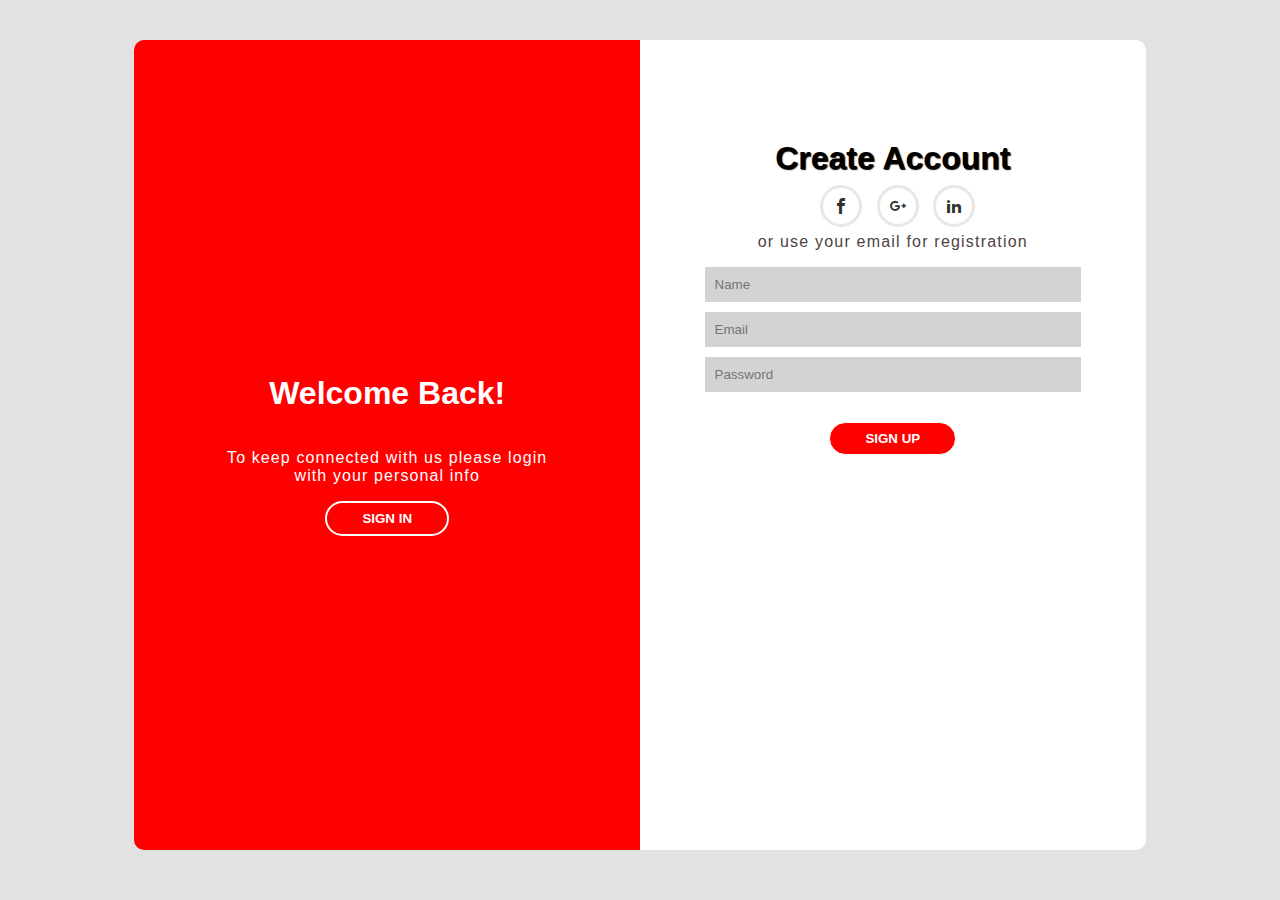
<file: index.html>
<!DOCTYPE html>
<html lang="en">

<head>
    <meta charset="UTF-8">
    <meta http-equiv="X-UA-Compatible" content="IE=edge">
    <meta name="viewport" content="width=device-width, initial-scale=1.0">
    <link rel="stylesheet" href="icomoon/style.css">
    <link rel="stylesheet" href="style.css">
    <title>Login</title>
</head>

<body>
    <div class="conteiner">
        <div class="signIn">
            <h1 class="header">Welcome Back!</h1>
            <p>To keep connected with us please login <br>
                with your personal info</p>
            <button class="buttonSignIn">sign in</button>
        </div>
        <div class="signUp">
            <div class="createAccount">
                <h1>Create Account</h1>
                <ul>
                    <li><a href=""><span class="icon-facebook icons"></span></a></li>
                    <li><a href=""><span class="icon-google-plus icons"></span></a></li>
                    <li><a href=""><span class="icon-linkedin2 icons"></span></a></li>
                </ul>

                <p>or use your email for registration</p>

                <form action="#">

                    <div>
                        <label for="name"></label>
                        <input class="input" type="text" name="name" id="name" placeholder="Name">
                    </div>

                    <div>
                        <label for="email"></label>
                        <input class="input" type="email" name="email" id="email" placeholder="Email">
                    </div>

                    <div>
                        <label for="password"></label>
                        <input class="input" type="password" name="password" id="password" placeholder="Password">
                    </div>

                    <button class="buttonSignUp">Sign up</button>
                    
                </form>
            </div>
        </div>
</body>

</html>
</file>
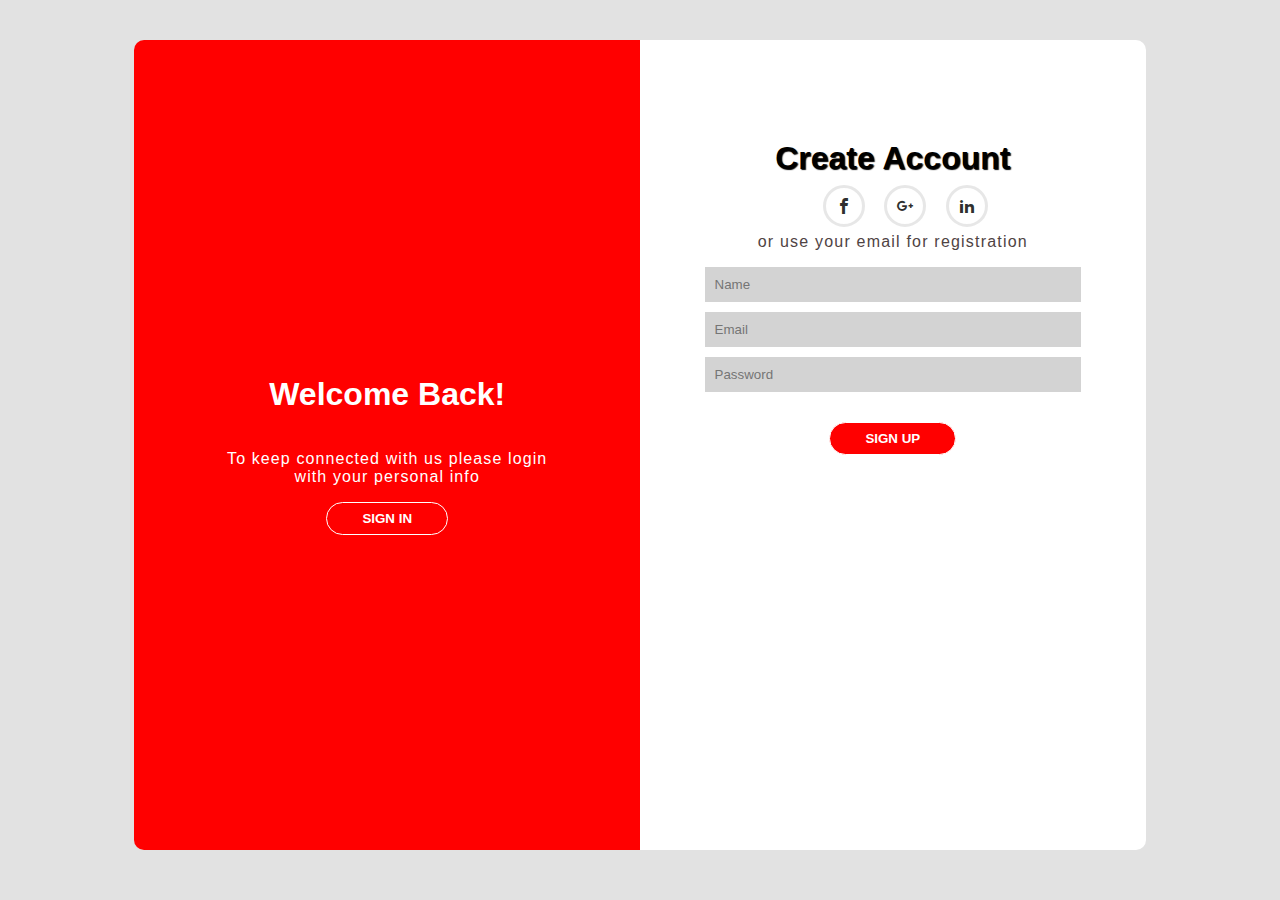
<file: layoutDesign/index.html>
<!DOCTYPE html>
<html lang="en">

<head>
    <meta charset="UTF-8">
    <meta http-equiv="X-UA-Compatible" content="IE=edge">
    <meta name="viewport" content="width=device-width, initial-scale=1.0">
    <link rel="stylesheet" href="../icomoon/style.css">
    <link rel="stylesheet" href="style.css">
    <title>Teste</title>
</head>

<body>
    <div class="conteiner">
        <div class="singIn">
            <h1 class="header">Welcome Back!</h1>
            <p>To keep connected with us please login <br>
                with your personal info</p>
            <button class="buttonSingIn">sign in</button>
        </div>
        <div class="signUp">
            <div class="createAccount">
                <h1>Create Account</h1>
                <ul>
                    <li><a href="#"><span class="icon-facebook icons"></span></a></li>
                    <li><a href="#"><span class="icon-google-plus icons"></span></a></li>
                    <li><a href="#"><span class="icon-linkedin2 icons"></span></a></li>
                </ul>

                <p>or use your email for registration</p>
                
                <form action="#">
                    <label for="name"></label>
                    <input class="input" type="text" name="name" id="name" placeholder="Name"> <br>
                    <label for="email"></label>
                    <input class="input" type="email" name="email" id="email" placeholder="Email"> <br>
                    <label for="password"></label>
                    <input class="input" type="password" name="password" id="password" placeholder="Password"> <br>
                    <button class="buttonSingUp">Sign up</button>
                </form>
            </div>
        </div>
</body>

</html>
</file>
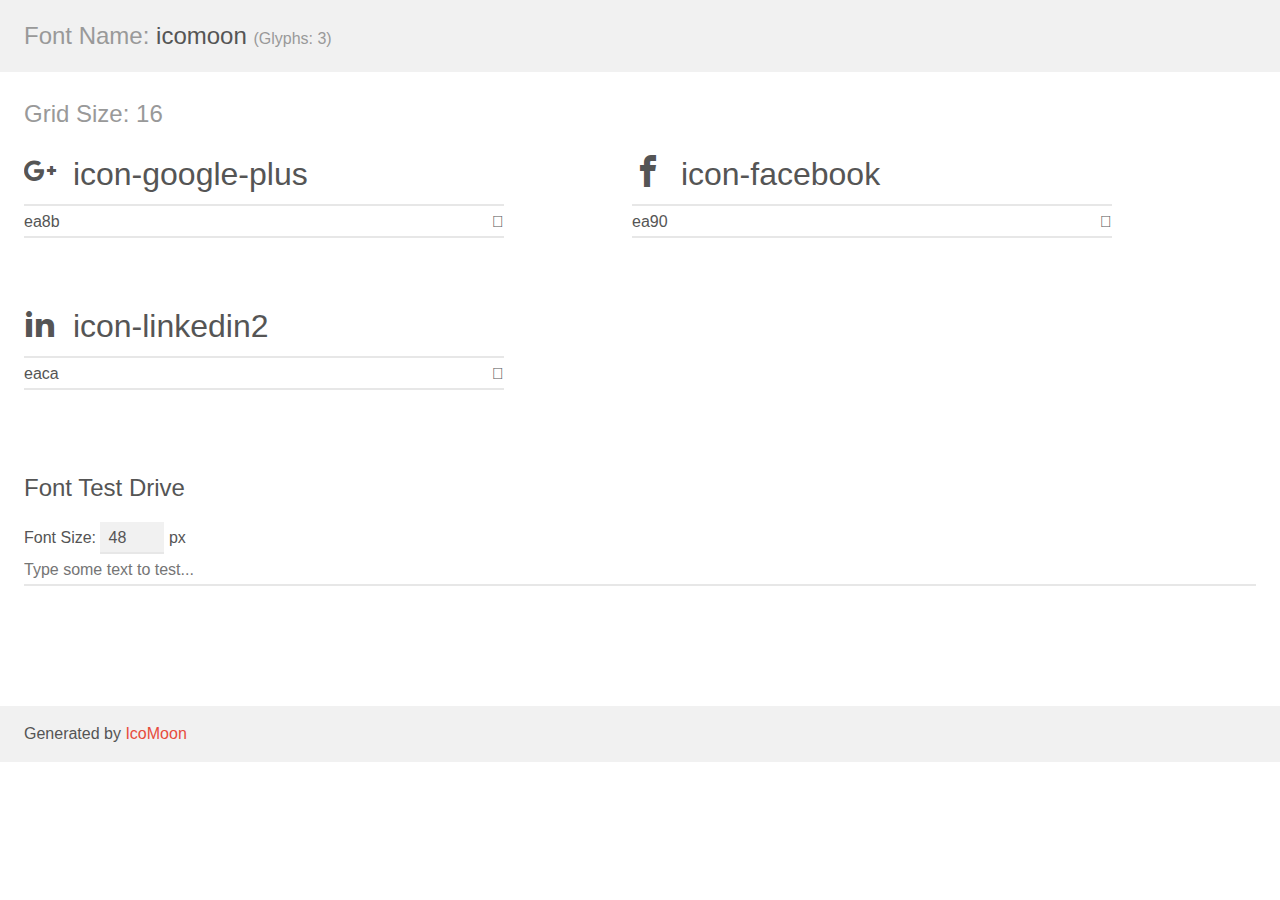
<file: icomoon/demo.html>
<!doctype html>
<html>

<head>
    <meta charset="utf-8">
    <title>IcoMoon Demo</title>
    <meta name="description" content="An Icon Font Generated By IcoMoon.io">
    <meta name="viewport" content="width=device-width, initial-scale=1">
    <link rel="stylesheet" href="demo-files/demo.css">
    <link rel="stylesheet" href="style.css">
</head>

<body>
    <div class="bgc1 clearfix">
        <h1 class="mhmm mvm"><span class="fgc1">Font Name:</span> icomoon <small class="fgc1">(Glyphs:&nbsp;3)</small>
        </h1>
    </div>
    <div class="clearfix mhl ptl">
        <h1 class="mvm mtn fgc1">Grid Size: 16</h1>
        <div class="glyph fs1">
            <div class="clearfix bshadow0 pbs">
                <span class="icon-google-plus"></span>
                <span class="mls"> icon-google-plus</span>
            </div>
            <fieldset class="fs0 size1of1 clearfix hidden-false">
                <input type="text" readonly value="ea8b" class="unit size1of2" />
                <input type="text" maxlength="1" readonly value="&#xea8b;" class="unitRight size1of2 talign-right" />
            </fieldset>
            <div class="fs0 bshadow0 clearfix hidden-true">
                <span class="unit pvs fgc1">liga: </span>
                <input type="text" readonly value="google-plus, brand5" class="liga unitRight" />
            </div>
        </div>
        <div class="glyph fs1">
            <div class="clearfix bshadow0 pbs">
                <span class="icon-facebook"></span>
                <span class="mls"> icon-facebook</span>
            </div>
            <fieldset class="fs0 size1of1 clearfix hidden-false">
                <input type="text" readonly value="ea90" class="unit size1of2" />
                <input type="text" maxlength="1" readonly value="&#xea90;" class="unitRight size1of2 talign-right" />
            </fieldset>
            <div class="fs0 bshadow0 clearfix hidden-true">
                <span class="unit pvs fgc1">liga: </span>
                <input type="text" readonly value="facebook, brand10" class="liga unitRight" />
            </div>
        </div>
        <div class="glyph fs1">
            <div class="clearfix bshadow0 pbs">
                <span class="icon-linkedin2"></span>
                <span class="mls"> icon-linkedin2</span>
            </div>
            <fieldset class="fs0 size1of1 clearfix hidden-false">
                <input type="text" readonly value="eaca" class="unit size1of2" />
                <input type="text" maxlength="1" readonly value="&#xeaca;" class="unitRight size1of2 talign-right" />
            </fieldset>
            <div class="fs0 bshadow0 clearfix hidden-true">
                <span class="unit pvs fgc1">liga: </span>
                <input type="text" readonly value="linkedin2, brand65" class="liga unitRight" />
            </div>
        </div>
    </div>

    <!--[if gt IE 8]><!-->
    <div class="mhl clearfix mbl">
        <h1>Font Test Drive</h1>
        <label>
            Font Size: <input id="fontSize" type="number" class="textbox0 mbm" min="8" value="48" />
            px
        </label>
        <input id="testText" type="text" class="phl size1of1 mvl" placeholder="Type some text to test..." value="" />
        <div id="testDrive" class="icon-" style="font-family: icomoon">&nbsp;
        </div>
    </div>
    <!--<![endif]-->
    <div class="bgc1 clearfix">
        <p class="mhl">Generated by <a href="https://icomoon.io/app">IcoMoon</a></p>
    </div>

    <script src="demo-files/demo.js"></script>
</body>

</html>
</file>
<file: icomoon/style.css>
@font-face {
  font-family: 'icomoon';
  src: url('fonts/icomoon.eot?kepv3n');
  src: url('fonts/icomoon.eot?kepv3n#iefix') format('embedded-opentype'),
    url('fonts/icomoon.ttf?kepv3n') format('truetype'),
    url('fonts/icomoon.woff?kepv3n') format('woff'),
    url('fonts/icomoon.svg?kepv3n#icomoon') format('svg');
  font-weight: normal;
  font-style: normal;
  font-display: block;
}

[class^="icon-"],
[class*=" icon-"] {
  /* use !important to prevent issues with browser extensions that change fonts */
  font-family: 'icomoon' !important;
  speak: never;
  font-style: normal;
  font-weight: normal;
  font-variant: normal;
  text-transform: none;
  line-height: 1;

  /* Better Font Rendering =========== */
  -webkit-font-smoothing: antialiased;
  -moz-osx-font-smoothing: grayscale;
}

.icon-google-plus:before {
  content: "\ea8b";
}

.icon-facebook:before {
  content: "\ea90";
}

.icon-linkedin2:before {
  content: "\eaca";
}
</file>
<file: style.css>
body {
    background: #d3d3d3a9;
    font-family: sans-serif;
}

.conteiner {
    display: grid;
    height: 90vh;
    width: 80%;
    grid-template-columns: repeat(auto-fit, minmax(100px, 1fr));
    margin: auto;
    margin-top: 40px;
}

.signIn {
    background: #ff0000;
    height: 100%;
    display: flex;
    justify-content: center;
    flex-direction: column;
    align-items: center;
    border-top-left-radius: 10px;
    border-bottom-left-radius: 10px;
}

.signIn>h1 {
    color: #ffffff;
    font-weight: bolder;
}

.signIn>p {
    color: #ffffff;
    letter-spacing: 1.1px;
    text-align: center;
}

.buttonSignIn {
    background: #ff0000;
    color: #ffffff;
    text-transform: uppercase;
    font-weight: bold;
    padding: 8px 35px;
    border-radius: 25px;
    border: 2px solid #ffffff;
}

.buttonSignIn:hover {
    background: #cb0202;
    cursor: pointer;
}

.signUp {
    background: #ffff;
    border-top-right-radius: 10px;
    border-bottom-right-radius: 10px;
    text-align: center;
}

.createAccount {
    margin: 30px;
}

.createAccount>h1 {
    font-weight: 800;
    margin-top: 100px;
    font-size: 32px;
    text-shadow: 1px 1px 1.1px;
}

.createAccount>ul>li {
    display: inline;
    text-align: center;
    list-style-type: none;
}

.createAccount a {
    text-decoration: none;
}

.icons {
    color: #000000d1;
    padding: 10px;
    margin: 10px 20px 10px -10px;
    border-radius: 50%;
    border: 3px solid #d3d3d38d;
}

.icons:hover {
    transition: all;
    transition-duration: 1.1s;
    border: 3px solid #ff0000;
    color: #000000;
}


.createAccount>p {
    color: #4f4343;
    letter-spacing: 1.2px;
}

.input {
    background-color: #d3d3d3;
    width: 80%;
    padding: 10px;
    margin-bottom: 10px;
    border: transparent;
}

.input:hover {
    border: 2px solid #ff0000;
    border-radius: 5px;
}

.buttonSignUp {
    background: #ff0000;
    color: #ffffff;
    text-transform: uppercase;
    margin: auto;
    margin-top: 20px;
    font-weight: bold;
    padding: 8px 35px;
    border-radius: 25px;
    border: 1px solid #ffffff;
}

.buttonSignUp:hover {
    background: #ffffff;
    color: #ff0000;
    border: 2px solid #00000072;
    cursor: pointer;
}


/*adaptation for mobile */

@media screen and (max-width: 700px) {
    .conteiner {
        grid-template-columns: 1fr;
        width: 95%;
        margin-top: 20px;
        height: 100%;
    }

    .signIn {
        border-top-right-radius: 10px;
        border-bottom-left-radius: 0px;
    }

    .signIn>h1 {
        margin-top: 40px;
    }

    .buttonSignIn {
        margin-bottom: 30px;
    }

    .createAccount>h1 {
        margin-top: 50px;
        margin-bottom: 20px;
    }

    ul {
        margin-bottom: 30px;
    }

    .input {
        margin-bottom: 20px;
    }

    .signUp {
        border-top-right-radius: 0px;
        border-bottom-left-radius: 10px;
        margin-bottom: 10px;
    }

    .buttonSignUp {
        margin-bottom: 20px;
    }

}
</file>
<file: layoutDesign/style.css>
body {
    background: #d3d3d3a9;
    font-family: sans-serif;
}

.conteiner {
    display: grid;
    height: 90vh;
    width: 80%;
    grid-template-columns: repeat(auto-fit, minmax(100px, 1fr));
    margin: auto;
    margin-top: 40px;
}

.singIn {
    background: #ff0000;
    height: 100%;
    display: flex;
    justify-content: center;
    flex-direction: column;
    align-items: center;
    border-top-left-radius: 10px;
    border-bottom-left-radius: 10px;
}

.singIn>h1 {
    color: #ffffff;
    font-weight: bolder;
}

.singIn>p {
    color: #ffffff;
    letter-spacing: 1.1px;
    text-align: center;
}

.buttonSingIn {
    background: #ff0000;
    color: #ffffff;
    text-transform: uppercase;
    font-weight: bold;
    padding: 8px 35px;
    border-radius: 25px;
    border: 1px solid #ffffff;
}

.buttonSingIn:hover {
    background: #cb0202;
    cursor: pointer;
}

.signUp {
    background: #ffff;
    border-top-right-radius: 10px;
    border-bottom-right-radius: 10px;
    text-align: center;
}

.createAccount {
    margin: 30px;
}

.createAccount>h1 {
    font-weight: 800;
    margin-top: 100px;
    font-size: 32px;
    text-shadow: 1px 1px 1.1px;
}

.createAccount>ul>li {
    display: inline;
    text-align: center;
    list-style-type: none;
}

.createAccount a {
    text-decoration: none;
}

.icons {
    color: #000000d1;
    padding: 10px;
    margin: 15px 15px 30px 0px;
    border-radius: 50%;
    border: 3px solid rgba(211, 211, 211, 0.553);
}

.icons:hover {
    transition: all;
    transition-duration: 1.1s;
    border: 3px solid #ff0000;
    color: #000000;
}


.createAccount>p {
    color: #4f4343;
    letter-spacing: 1.2px;
}

.input {
    background-color: #d3d3d3;
    width: 80%;
    padding: 10px;
    margin-bottom: 10px;
    border: transparent;
}

.input:hover {
    border: 2px solid #ff0000;
    border-radius: 5px;
}

.buttonSingUp {
    background: #ff0000;
    color: #ffffff;
    text-transform: uppercase;
    margin: auto;
    margin-top: 20px;
    font-weight: bold;
    padding: 8px 35px;
    border-radius: 25px;
    border: 1px solid #ffffff;
}

.buttonSingUp:hover {
    background: #ffffff;
    color: #ff0000;
    border: 2px solid #00000072;
    cursor: pointer;
}

/*adaptation for mobile */
@media screen and (max-width: 710px) {
    .conteiner {
        grid-template-columns: 1fr;
    }

    .singIn {
        border-top-right-radius: 10px;
        border-bottom-left-radius: 0px;
    }

    .buttonSingIn {
        margin-bottom: 20px;
    }

    .singUp {
        border-top-right-radius: 0px;
        border-bottom-left-radius: 10px;
    }

    .createAccount>h1 {
        margin-top: 50px;
    }
}
</file>
<file: icomoon/demo-files/demo.css>
body {
  padding: 0;
  margin: 0;
  font-family: sans-serif;
  font-size: 1em;
  line-height: 1.5;
  color: #555;
  background: #fff;
}
h1 {
  font-size: 1.5em;
  font-weight: normal;
}
small {
  font-size: .66666667em;
}
a {
  color: #e74c3c;
  text-decoration: none;
}
a:hover, a:focus {
  box-shadow: 0 1px #e74c3c;
}
.bshadow0, input {
  box-shadow: inset 0 -2px #e7e7e7;
}
input:hover {
  box-shadow: inset 0 -2px #ccc;
}
input, fieldset {
  font-family: sans-serif;
  font-size: 1em;
  margin: 0;
  padding: 0;
  border: 0;
}
input {
  color: inherit;
  line-height: 1.5;
  height: 1.5em;
  padding: .25em 0;
}
input:focus {
  outline: none;
  box-shadow: inset 0 -2px #449fdb;
}
.glyph {
  font-size: 16px;
  width: 15em;
  padding-bottom: 1em;
  margin-right: 4em;
  margin-bottom: 1em;
  float: left;
  overflow: hidden;
}
.liga {
  width: 80%;
  width: calc(100% - 2.5em);
}
.talign-right {
  text-align: right;
}
.talign-center {
  text-align: center;
}
.bgc1 {
  background: #f1f1f1;
}
.fgc1 {
  color: #999;
}
.fgc0 {
  color: #000;
}
p {
  margin-top: 1em;
  margin-bottom: 1em;
}
.mvm {
  margin-top: .75em;
  margin-bottom: .75em;
}
.mtn {
  margin-top: 0;
}
.mtl, .mal {
  margin-top: 1.5em;
}
.mbl, .mal {
  margin-bottom: 1.5em;
}
.mal, .mhl {
  margin-left: 1.5em;
  margin-right: 1.5em;
}
.mhmm {
  margin-left: 1em;
  margin-right: 1em;
}
.mls {
  margin-left: .25em;
}
.ptl {
  padding-top: 1.5em;
}
.pbs, .pvs {
  padding-bottom: .25em;
}
.pvs, .pts {
  padding-top: .25em;
}
.unit {
  float: left;
}
.unitRight {
  float: right;
}
.size1of2 {
  width: 50%;
}
.size1of1 {
  width: 100%;
}
.clearfix:before, .clearfix:after {
  content: " ";
  display: table;
}
.clearfix:after {
  clear: both;
}
.hidden-true {
  display: none;
}
.textbox0 {
  width: 3em;
  background: #f1f1f1;
  padding: .25em .5em;
  line-height: 1.5;
  height: 1.5em;
}
#testDrive {
  display: block;
  padding-top: 24px;
  line-height: 1.5;
}
.fs0 {
  font-size: 16px;
}
.fs1 {
  font-size: 32px;
}
</file>
